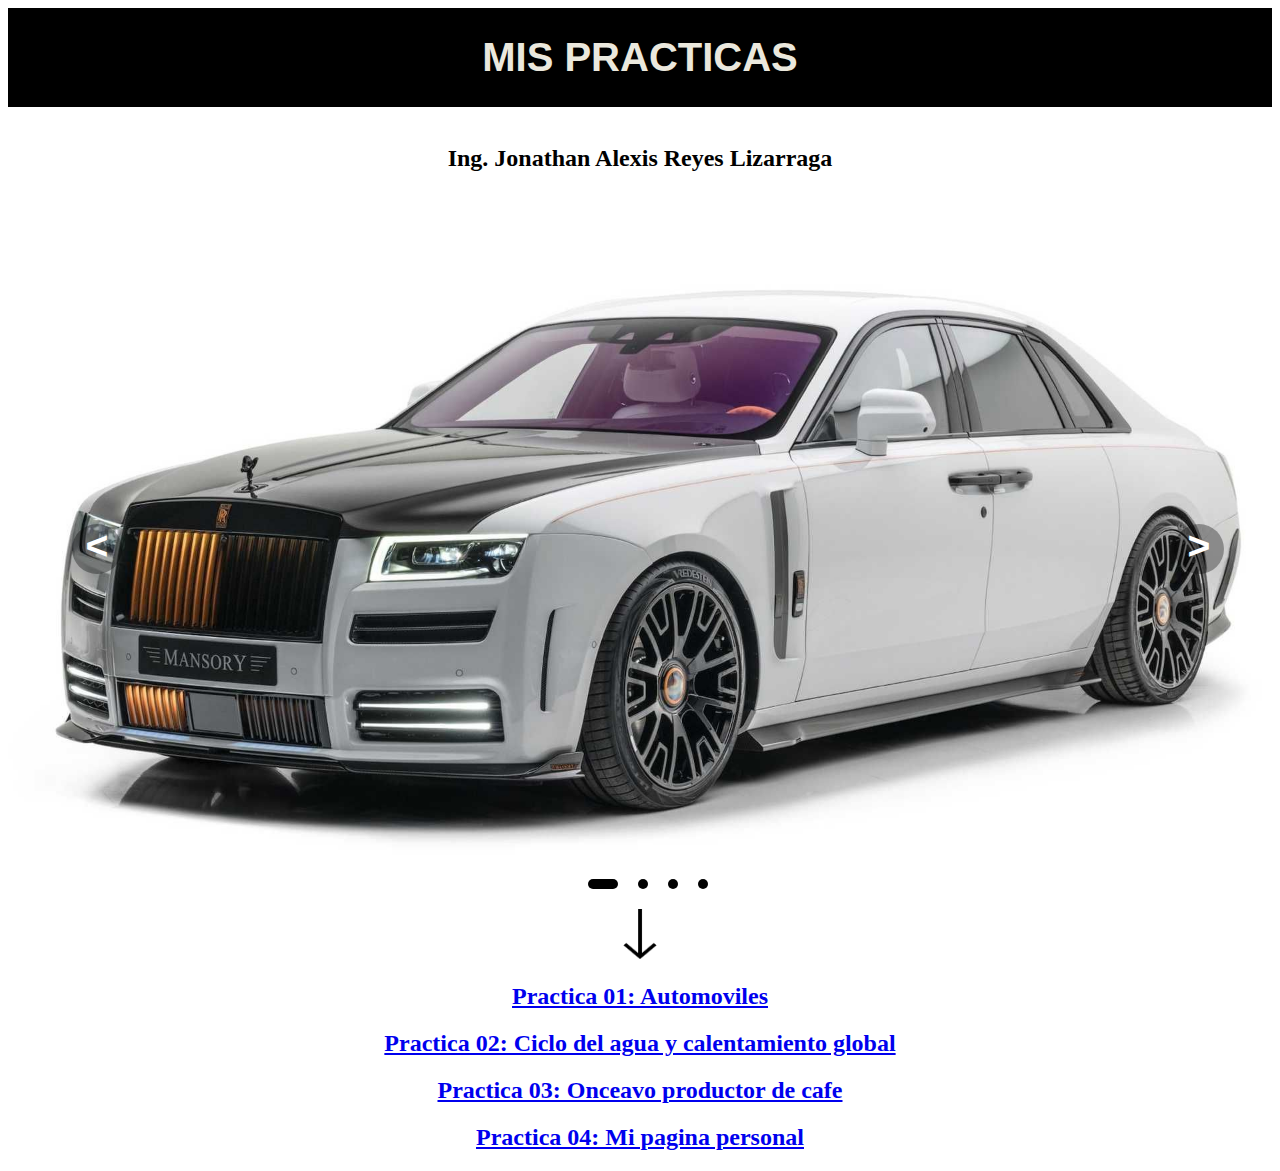
<file: index.html>
<!DOCTYPE html>
<html lang="en">
<head>
    <meta charset="UTF-8">
    <meta name="viewport" content="width=device-width, initial-scale=1.0">
    <link rel="stylesheet" href="/css/index.css">
    <title>Mis</title>
</head>
<body>
    <center>
        <header id="head"><h1>MIS    PRACTICAS</h1></header>
        <br>
        <h2><strong>Ing. Jonathan Alexis Reyes Lizarraga</strong></h2>

        <br>

        <div class="slider">
            <div class="list">
                <div class="item">
                    <a href="/html/prac01.html"><img src="/img/rolls royce.jpg" alt="AUTOS"></a>
                </div>
                <div class="item">
                    <a href="/html/prac02.html"><img src="/img/ciclo11.jpg" alt="CICLO AGUA"></a>
                </div>
                <div class="item">
                    <a href="/html/prac03.html"><img src="/img/coffee33.png" alt="CAFE"></a>
                    
                </div>
                <div class="item">
                    <a href="/html/pagina_personal/mipag_index.html"><img src="/img/octane-removebg-preview.png" alt="paginapersonal"></a>
                </div>
            </div>
            <div class="buttons">
                <button id="prev"><a href=# style="color: white; text-decoration: none;"><font size="10"><</font></a></button>
                <button id="next"><a href=# style="color: white; text-decoration: none;"><font size="10">></font></a></button>
            </div>
            <ul class="dots">
                <li class="active"></li>
                <li></li>
                <li></li>
                <li></li>
            </ul>
        </div>
    
        <script src="/js/index.js"></script>
        <center><img src="/img/flecha.png" width="60" height="50" alt="" srcset=""></center>
        <a href="/html/prac01.html"> <h2>Practica 01: Automoviles</h2></a>
        <a href="/html/prac02.html"> <h2>Practica 02: Ciclo del agua y calentamiento global</h2></a>
        <a href="/html/prac03.html"> <h2>Practica 03: Onceavo productor de cafe</h2></a>
        <a href="/html/pagina_personal/mipag_index.html"> <h2>Practica 04: Mi pagina personal</h2></a>
    </center>
</body>
</html>
</file>
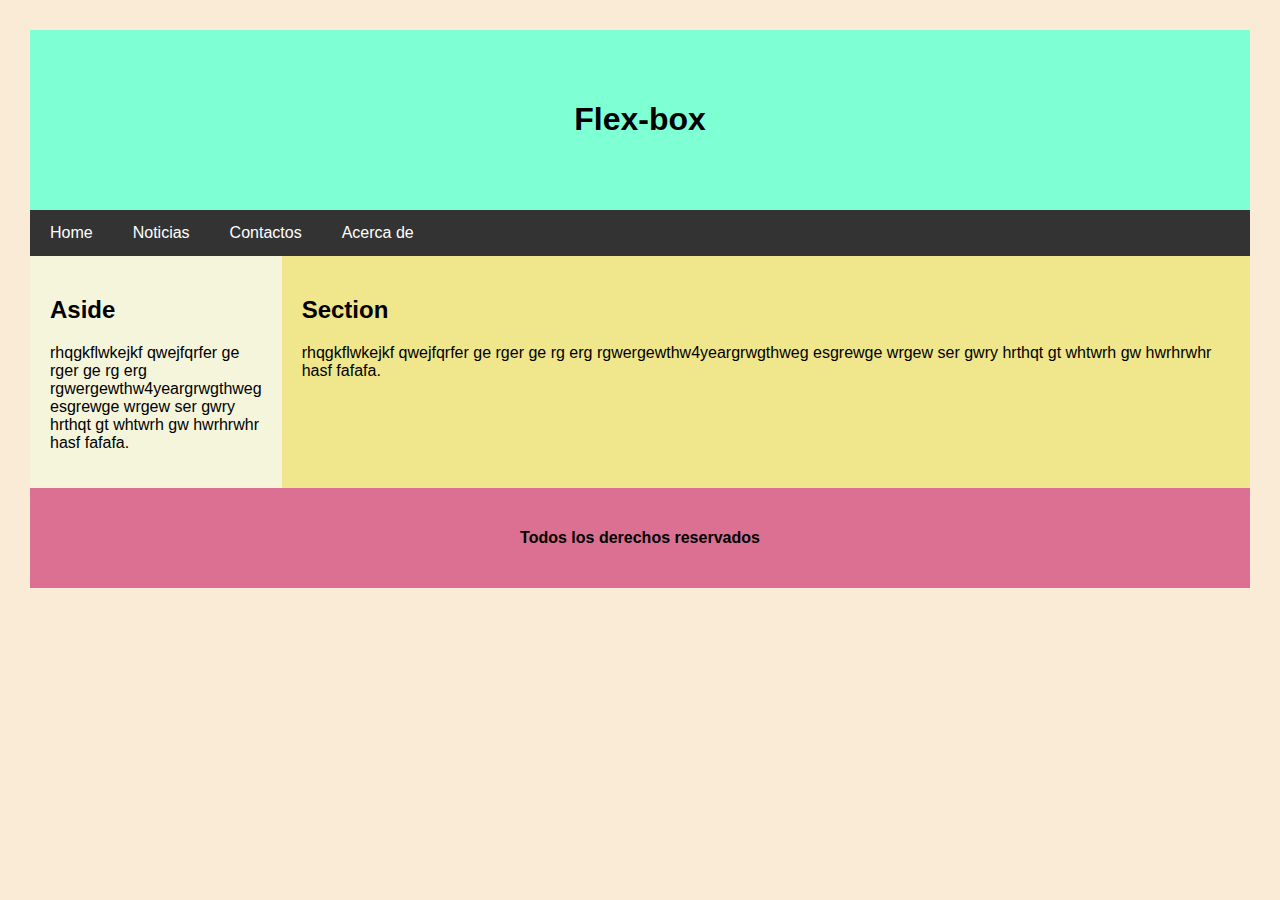
<file: html/flex.html>
<!DOCTYPE html>
<html lang="en">
<head>
    <meta charset="UTF-8">
    <meta name="viewport" content="width=device-width, initial-scale=1.0">
    <title>Flex-box</title>
    <link rel="stylesheet" href="/css/flex.css">
</head>
<body>
    <header>
        <h1>Flex-box</h1>
    </header>
    <nav>
        <a href="#">Home</a>
        <a href="#">Noticias</a>
        <a href="#">Contactos</a>
        <a href="#">Acerca de</a>
    </nav>

    <div class="row">
        <aside>
            <h2>Aside</h2>
            <p>
                rhqgkflwkejkf qwejfqrfer ge rger ge rg erg
                rgwergewthw4yeargrwgthweg esgrewge wrgew
                ser gwry hrthqt gt whtwrh gw hwrhrwhr hasf
                fafafa.
            </p>
        </aside>

        <section>
            <h2>Section</h2>
            <p>
                rhqgkflwkejkf qwejfqrfer ge rger ge rg erg
                rgwergewthw4yeargrwgthweg esgrewge wrgew
                ser gwry hrthqt gt whtwrh gw hwrhrwhr hasf
                fafafa.
            </p>
        </section>
    </div>

    <footer>
        <h4>Todos los derechos reservados</h4>
    </footer>
</body>
</html>
</file>
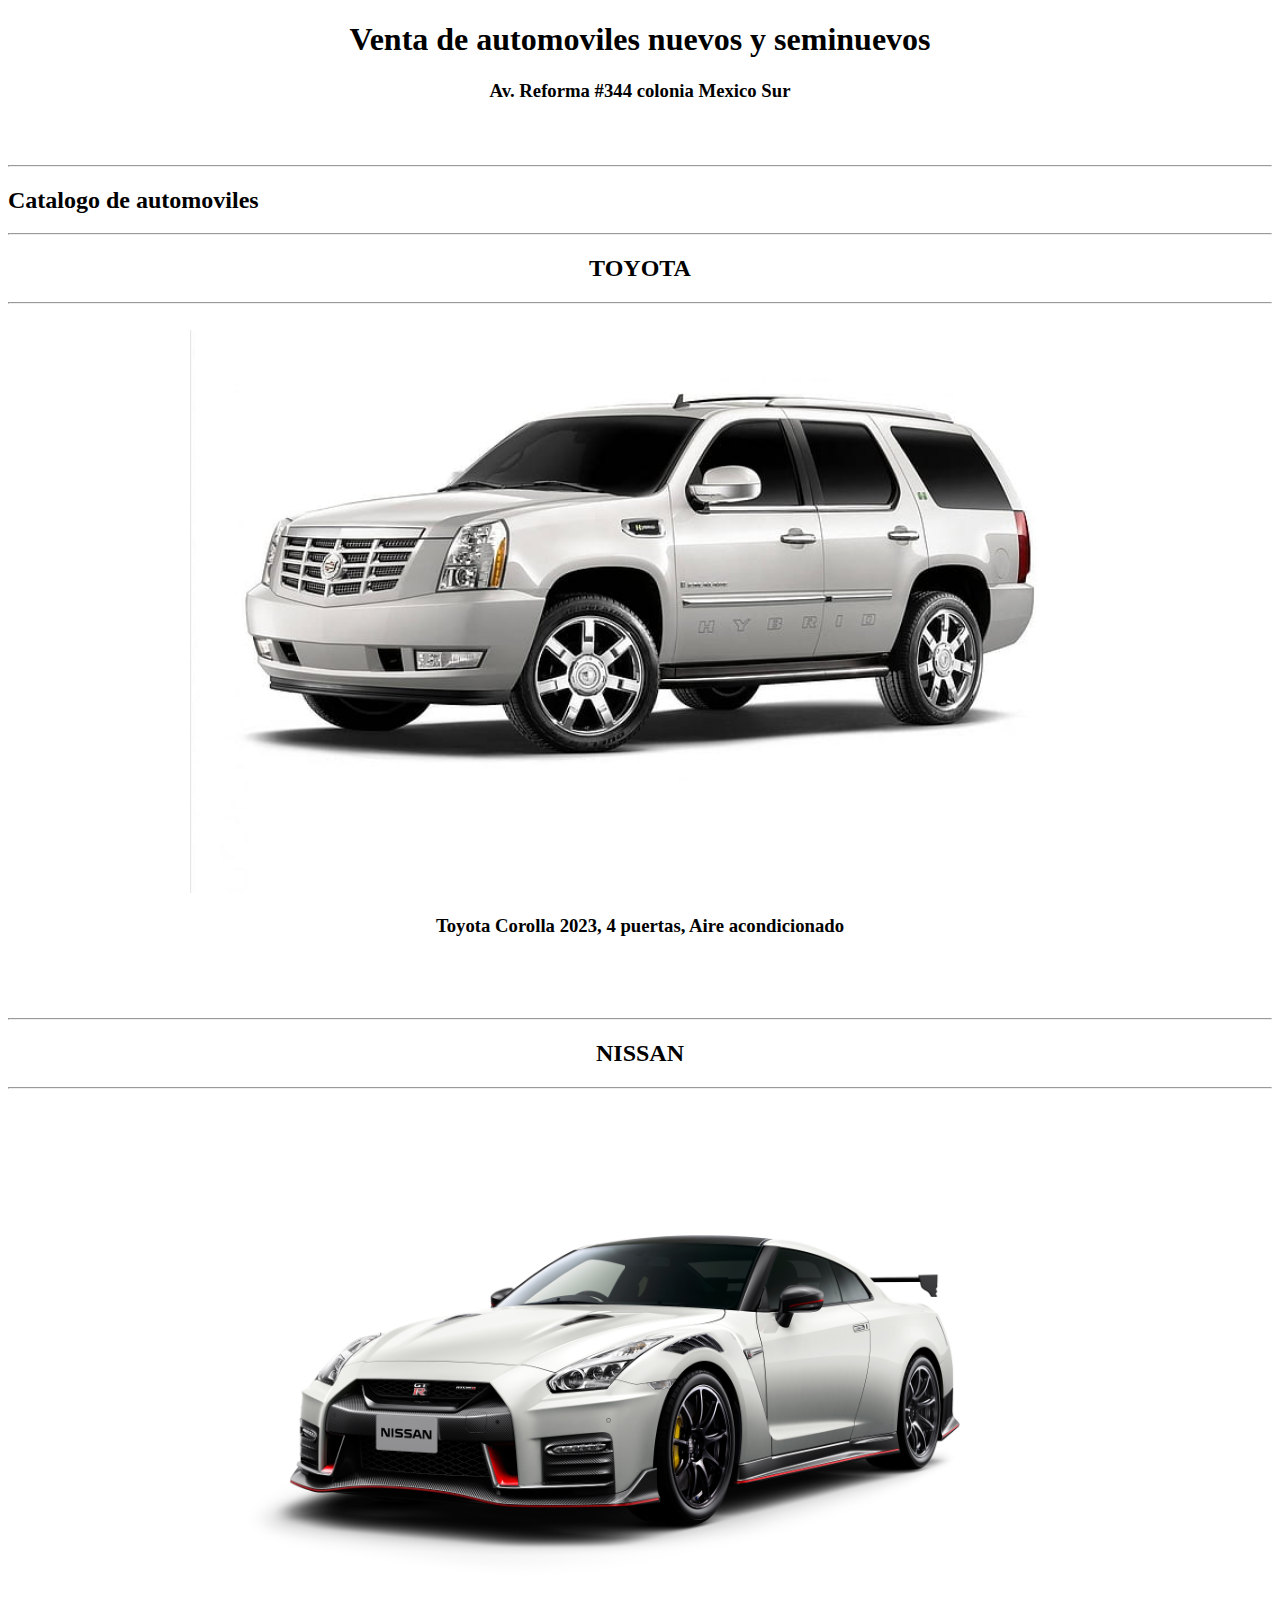
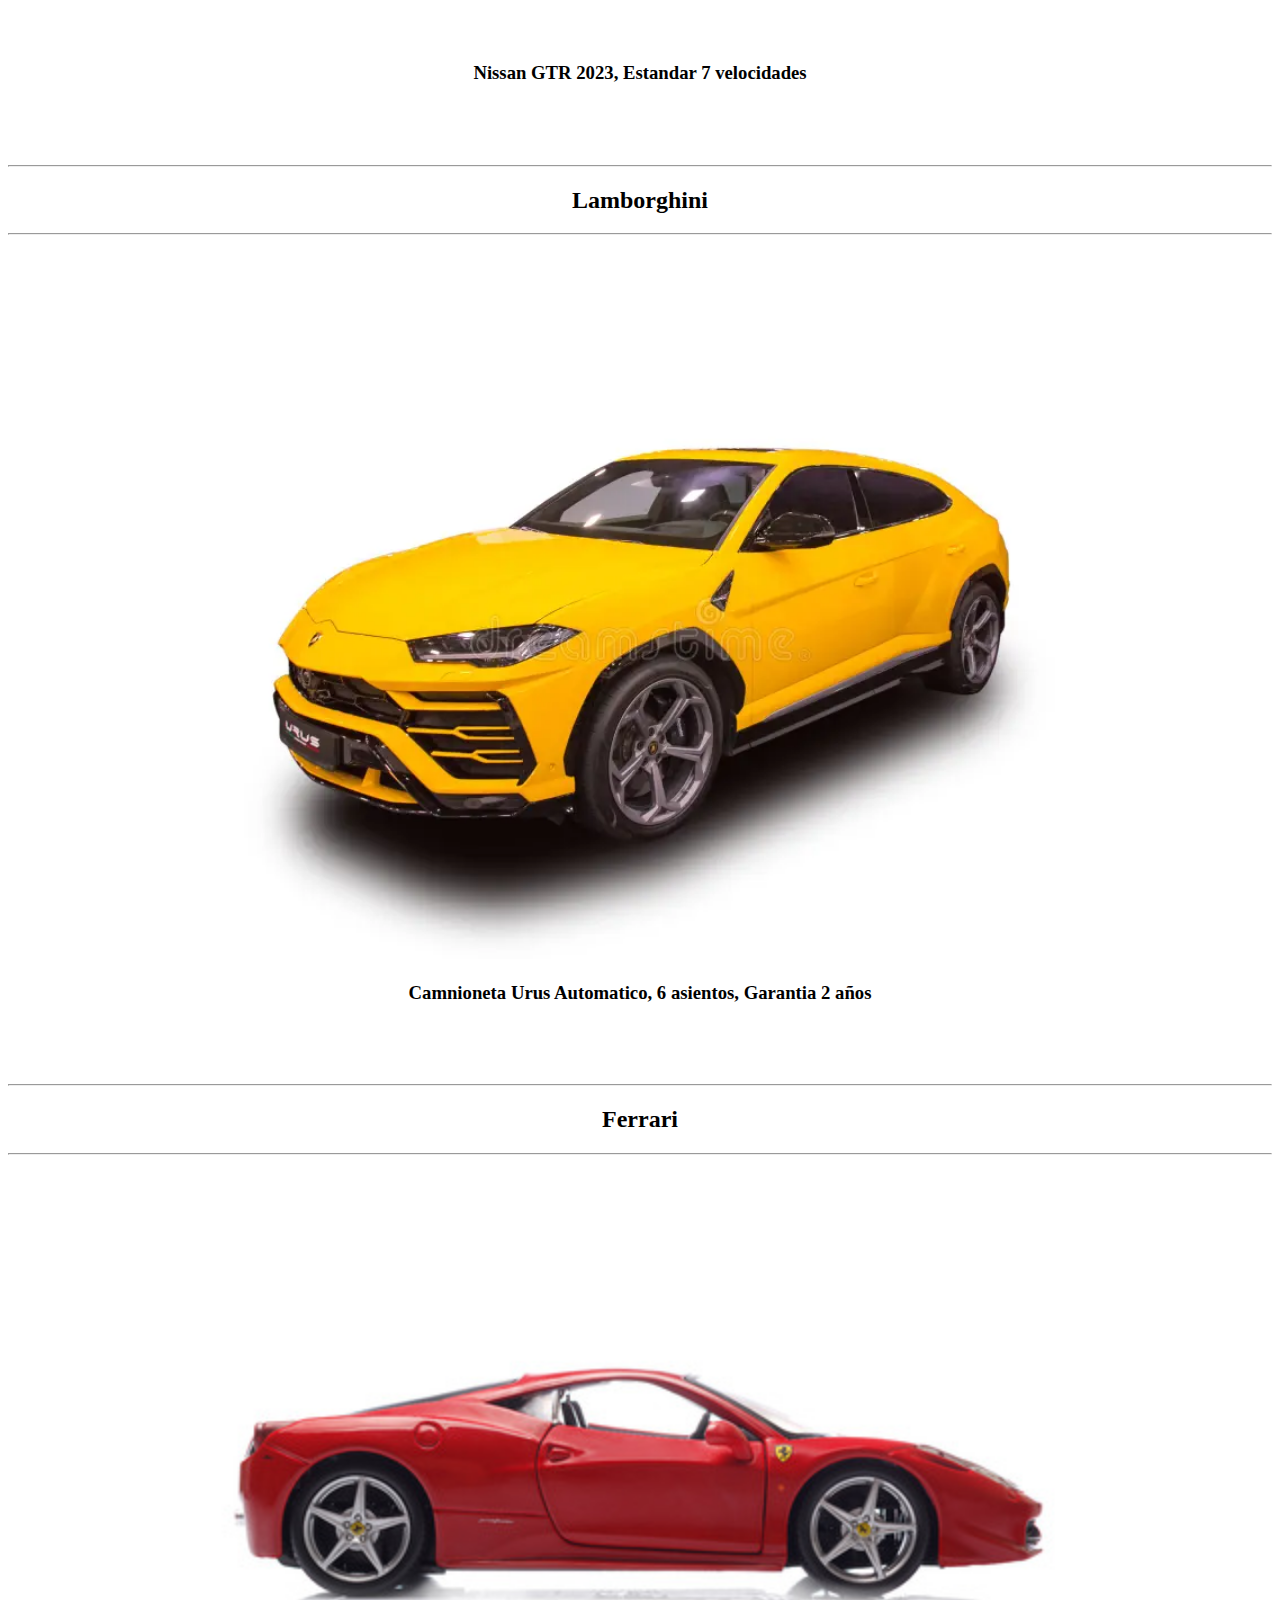
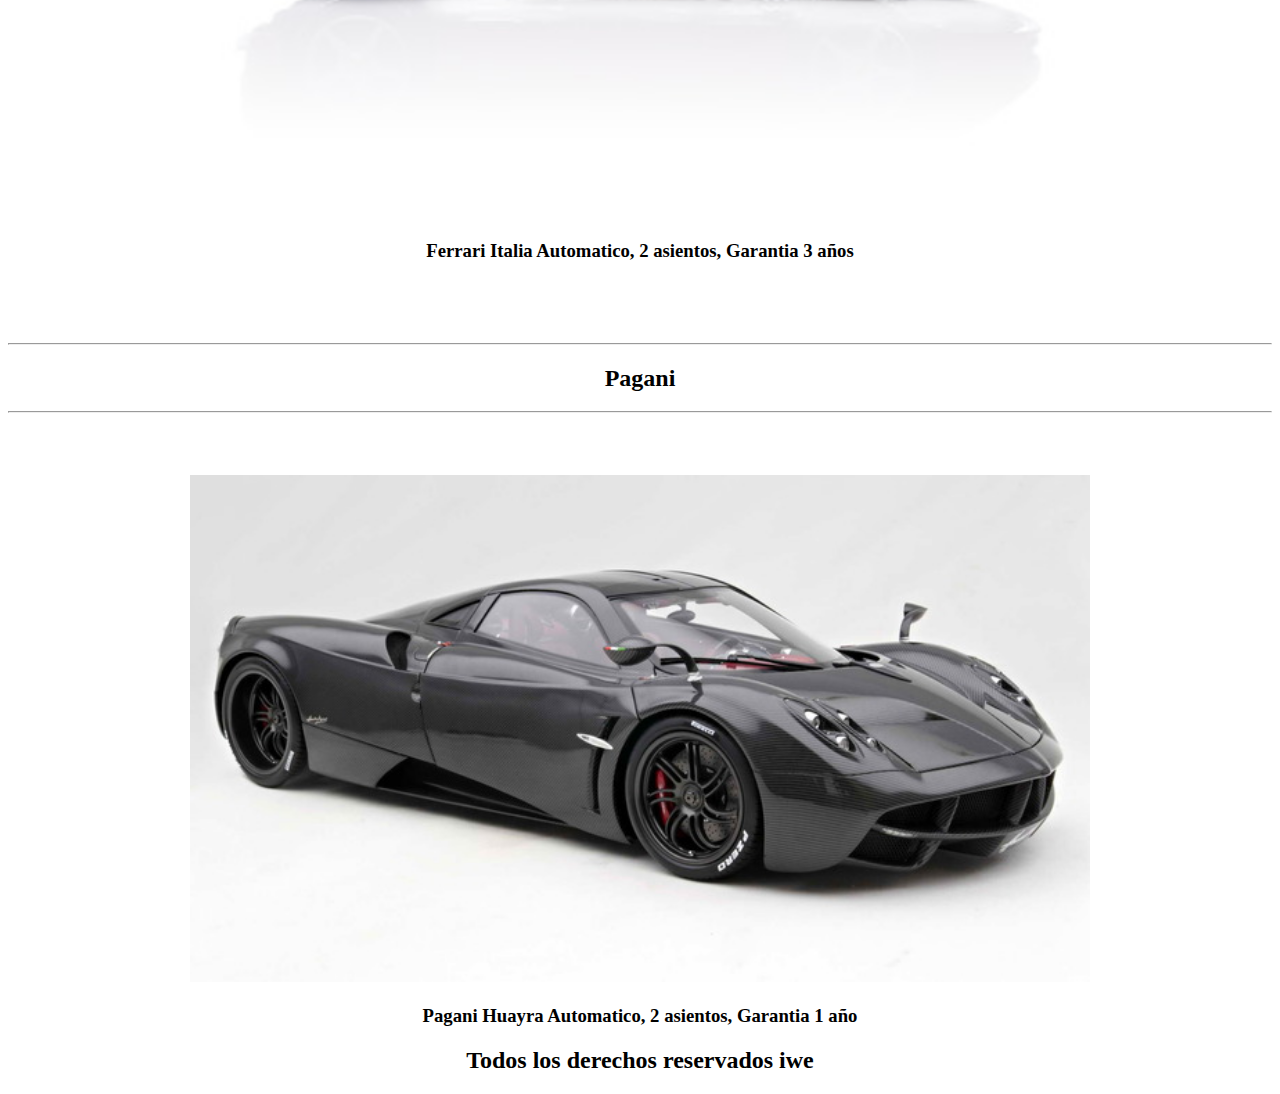
<file: html/prac01.html>
<!DOCTYPE html>
<html lang="en">
<head>
    <meta charset="UTF-8">
    <meta name="viewport" content="width=device-width, initial-scale=1.0">
    <meta name="description" content="Venta de automoviles">
    <meta name="keywords" content="carro, toyota, ford, nissan, automovil">
    <title>Agencia de autos nuevos y seminuevos</title>
    <style>img{width: 100vh};</style>
</head>
<body>
    <center>
        <h1>Venta de automoviles nuevos y seminuevos</h1>
        <h3>Av. Reforma #344 colonia Mexico Sur</h3>
    </center>

        <br>
        <br>

        <hr>
        <h2>Catalogo de automoviles</h2>
    
    <center>
        <hr>
        <h2>TOYOTA</h2>
        <hr>

        <br>
        <img src="/img/cadillac.jpg" srcset="">
        <h3>Toyota Corolla 2023, 4 puertas, Aire acondicionado</h3>

        <br>
        <br>
        <br>

        <hr>
        <h2>NISSAN</h2>
        <hr>
        <br>
        <br>
        <img src="/img/gtr.jpg" srcset="">
        <h3>Nissan GTR 2023, Estandar 7 velocidades</h3>

        <br><br><br>

        <hr>
        <h2>Lamborghini</h2>
        <hr>
        <br><br><br>
        <img src="/img/urus.jpg" srcset="">
        <h3>Camnioneta Urus Automatico, 6 asientos, Garantia 2 años</h3>
        
        <br><br><br>
        <hr>
        <h2>Ferrari</h2>
        <hr>
        <br><br><br>
        <img src="/img/italia.jpg" srcset="">
        <h3> Ferrari Italia Automatico, 2 asientos, Garantia 3 años</h3>

        <br><br><br>
        <hr>
        <h2>Pagani</h2>
        <hr>
        <br><br><br>
        <img src="/img/pagani.jpg" srcset="">
        <h3> Pagani Huayra Automatico, 2 asientos, Garantia 1 año</h3>

        <footer><h2>Todos los derechos reservados iwe</h2></footer>
    </center>
</body>
</html>
</file>
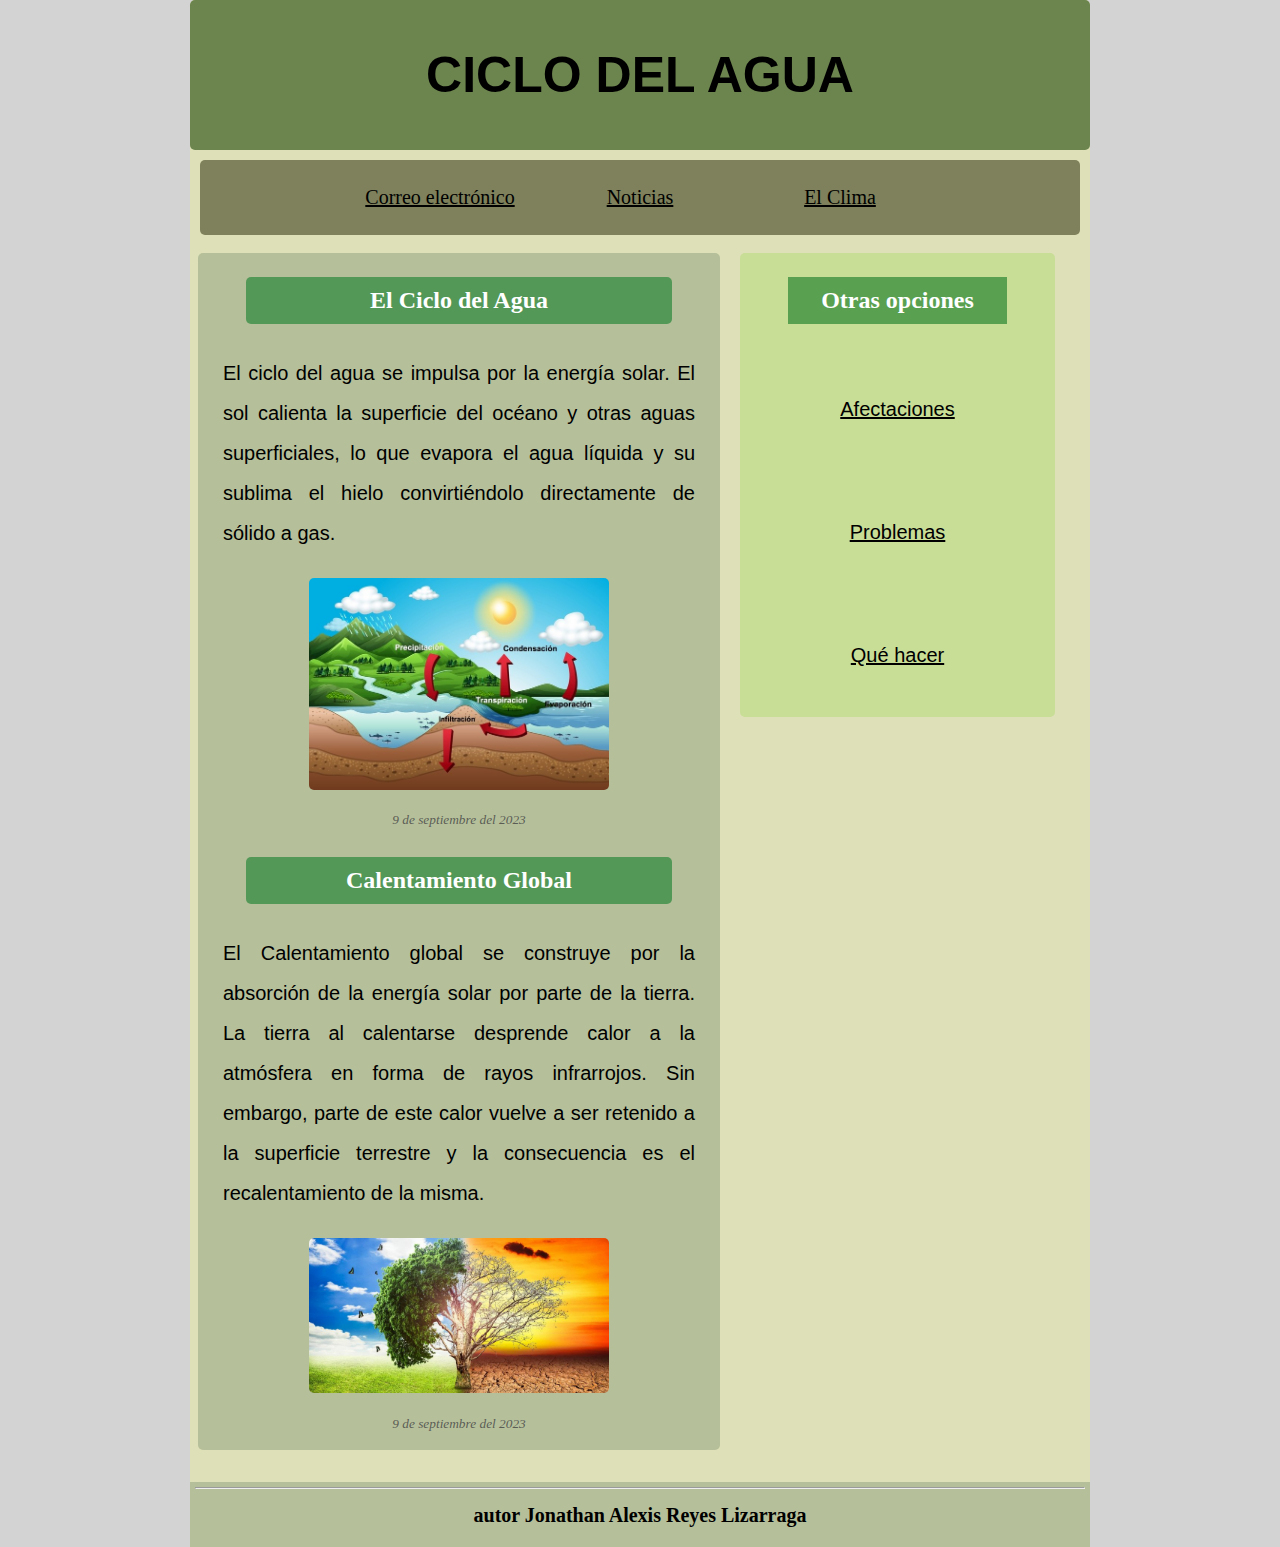
<file: html/prac02.html>
<!DOCTYPE html>
<html lang="en">
<head>
  <meta charset="UTF-8">
  <meta name="viewport" content="width=device-width, initial-scale=1.0">
  <meta name="description" content="Ciclo del agua">
  <meta name="keywords" content="agua,vapor,solido">
  <link rel="stylesheet" href="/css/estilos.css">
  <title>Ciclo del Agua</title>
</head>
<body>
  <div id="contenedor">

    <div id="encabezado">
      <header>
        <h1>CICLO DEL AGUA</h1>
      </header>
    </div>

    <div id="menu">
      <nav>
        <ul>
          <li>
            <a href="gmail.com">Correo electrónico</a>
          </li>
          <li>
            <a href="noticias.com">Noticias</a>
          </li>
          <li>
            <a href="eltiempo.com">El Clima</a>
          </li>
    
        </ul>
      </nav>  
    </div>

    <div id="main">
      <section id="contenido">
        
        <article>
          
          <h2 class="encabezado-articulo">El Ciclo del Agua</h2>
          <p class="texto">
              El ciclo del agua se impulsa por la energía solar.
            El sol calienta la superficie del océano y otras aguas
            superficiales, lo que evapora el agua líquida y su sublima el
            hielo convirtiéndolo directamente de sólido a gas.
          </p>
    
          <picture>
            <img class="img" src="/img/ciclo.jpeg" alt="Ciclo del Agua">
          </picture>
          <time datetime="2023-09-08"></time>
          <small style="display: block; margin: 1em; font-style: italic; color: #424242cb; padding: 5px 25px;">9 de septiembre del 2023</small>
    
        </article>
        <article>
          
          <h2  class="encabezado-articulo">Calentamiento Global</h2>
          <p class="texto">
            El Calentamiento global se construye por la absorción de la energía solar por parte de la tierra. La tierra al
            calentarse desprende calor a la atmósfera en forma de rayos infrarrojos. Sin embargo, parte de este calor vuelve a ser
            retenido a la superficie terrestre y la consecuencia es el recalentamiento de la misma.
          </p>
          <picture>
            <img class="img" src="/img/calentamiento.jpeg" alt="Calentamiento Global">
          </picture>
          <time datetime="2023-09-08"></time>
          <small style="display: block; margin: 1em; font-style: italic; color: #424242cb; padding: 5px 25px;">9 de septiembre del 2023</small>
        
        </article>
      
      </section>
      
      <aside id="fueraSeccion">
        <header>
          <h2 class="encabezado-aside">Otras opciones</h2>
        </header>
        
        <nav>
          <ul class="lista-aside">
            <li>
              <a href="afectaciones.html">Afectaciones</a>
            </li>
            <li>
              <a href="problemas.html">Problemas</a>
            </li>
            <li>
              <a href="quehacer.html">Qué hacer</a>
            </li>
          </ul>
        </nav>
      </aside>
    </div>

  
    <footer id="pie">
      <hr>
      <h4>
        autor Jonathan Alexis Reyes Lizarraga
      </h4>
    </footer>
  </div>
</body>
</html>
</file>
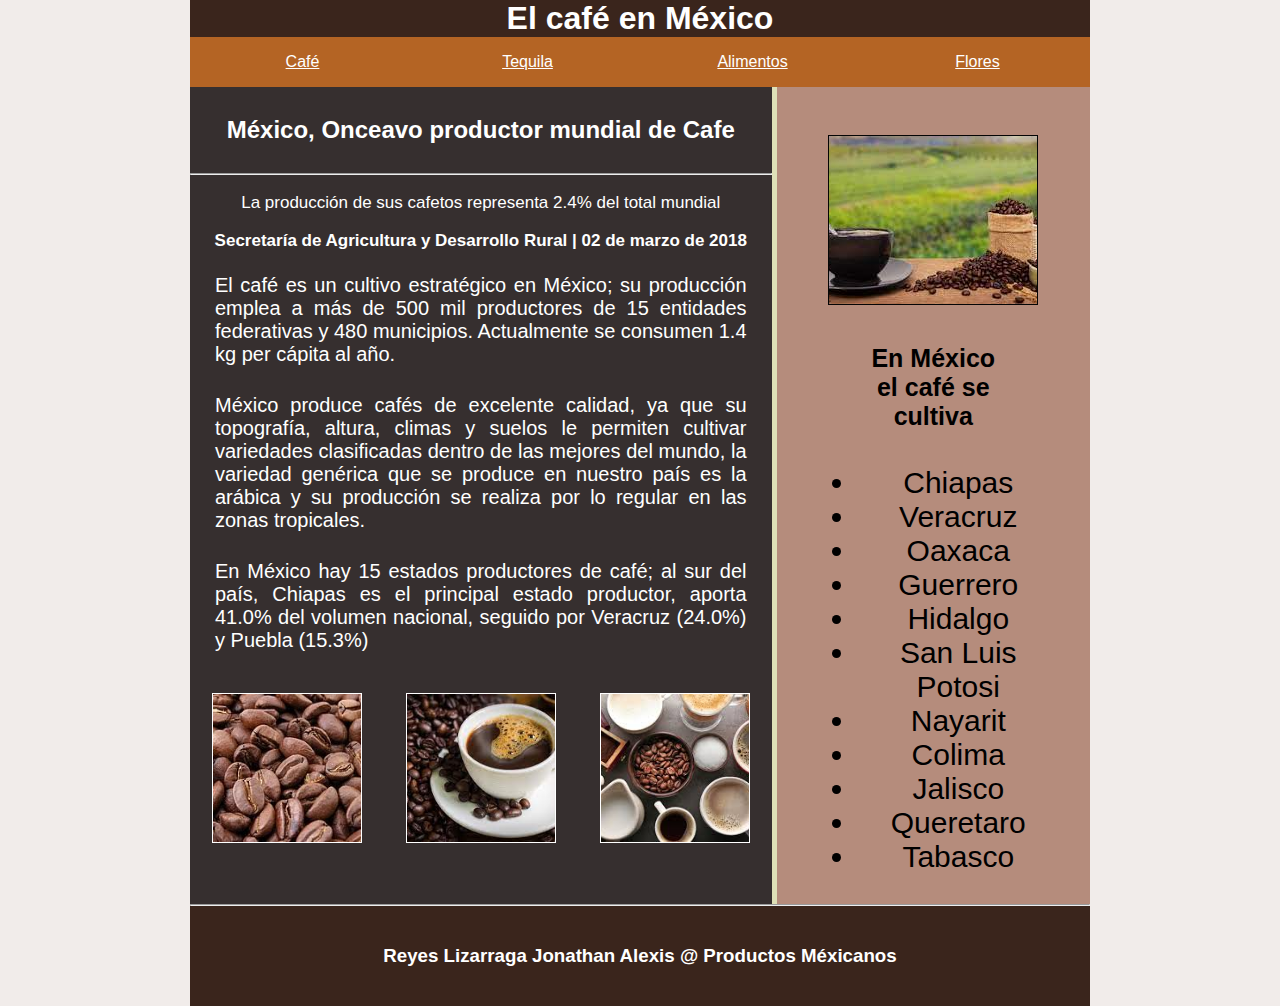
<file: html/prac03.html>
<!DOCTYPE html>
<html lang="en">
<head>
    <meta charset="UTF-8">
    <meta name="viewport" content="width=device-width, initial-scale=1.0">
    <meta name="keywords" content="cafe, produccion, lugares">
    <meta name="description" content="Produccion del Cafe en Mexico">
    <link rel="stylesheet" href="/css/prac03.css">
    <title>Produccion del café en México</title>
</head>

<body>
    <div id="Dimension">
        <header>
            <div id="encabezado">
                <center><h1>El café en México</h1></center>
            </div>
        </header>
        <nav id="menu">
            <ul class="menu__ul">
                <li><a href="http://">Café</a></li>
                <li><a href="http://">Tequila</a></li>
                <li><a href="http://">Alimentos</a></li>
                <li><a href="http://">Flores</a></li>
            </ul>
        </nav>
        <div id="main-flex">
            <section id="Seccion">
                <article>
                    <h2 class="encabezado-articulo">México, Onceavo productor mundial de Cafe</h2>
                    <hr>
                    <br>
                    <p><font style="font-size: 17px; color: white;">
                        La producción de sus cafetos representa 2.4% del total mundial
                    </font>
                    </p>
                    <br>
                    <p>
                        <font style="font-size: 17px; color: white;">
                        <b>Secretaría de Agricultura y Desarrollo Rural | 02 de marzo de 2018 </b>
                        </font>
                    </p>
                    <br>
                    <p class="texto">
                        El café es un cultivo estratégico en México; su producción emplea 
                        a más de 500 mil productores de 15 entidades federativas y 480 
                        municipios. Actualmente se consumen 1.4 kg per cápita al año. 
                    </p>
                    
                    <br>
                    <p class="texto">
                        México produce cafés de excelente calidad, ya que su topografía, 
                        altura, climas y suelos le permiten cultivar variedades clasificadas 
                        dentro de las mejores del mundo, la variedad genérica que se 
                        produce en nuestro país es la arábica y su producción se realiza 
                        por lo regular en las zonas tropicales.
                    </p>
                    <br>
                    <p class="texto">
                        En México hay 15 estados productores de café; al sur del país, 
                        Chiapas es el principal estado productor, aporta 41.0% del 
                        volumen nacional, seguido por Veracruz (24.0%) y Puebla (15.3%)
                    </p>
                    <br>
                    <br>

                    <div class="img-container">
                        <picture class="img"><img src="/img/cafe2.jpeg" alt="Imagen 2"></picture>
                        <picture class="img"><img src="/img/cafe3.jpeg" alt="Imagen 3"></picture>
                        <picture class="img"><img src="/img/cafe1.jpeg" alt="Imagen 1"></picture>
                    </div>
                </article>
            </section>

            <aside id="fueraSeccion">
                <br>
                <center><img class="img1" src="/img/cultivoCafe.jpeg" alt="cafe"></center>

                <header>
                    <h2 class="encabezado-aside">En México el café se cultiva</h2>
                </header>
                <ul class="aside-list">
                    <li>Chiapas</li>
                    <li>Veracruz</li>
                    <li>Oaxaca</li>
                    <li>Guerrero</li>
                    <li>Hidalgo</li>
                    <li>San Luis Potosi</li>
                    <li>Nayarit</li>
                    <li>Colima</li>
                    <li>Jalisco</li>
                    <li>Queretaro</li>
                    <li>Tabasco</li>
                </ul>

            </aside>
        </div>

        <hr>
        <footer id="pie">
            <br>
            <br>
            <h3><font style="color: white;">
                Reyes Lizarraga Jonathan Alexis @ Productos Méxicanos
            </font>
            </h3>
        </footer>
    </div>
</body>

</html>
</file>
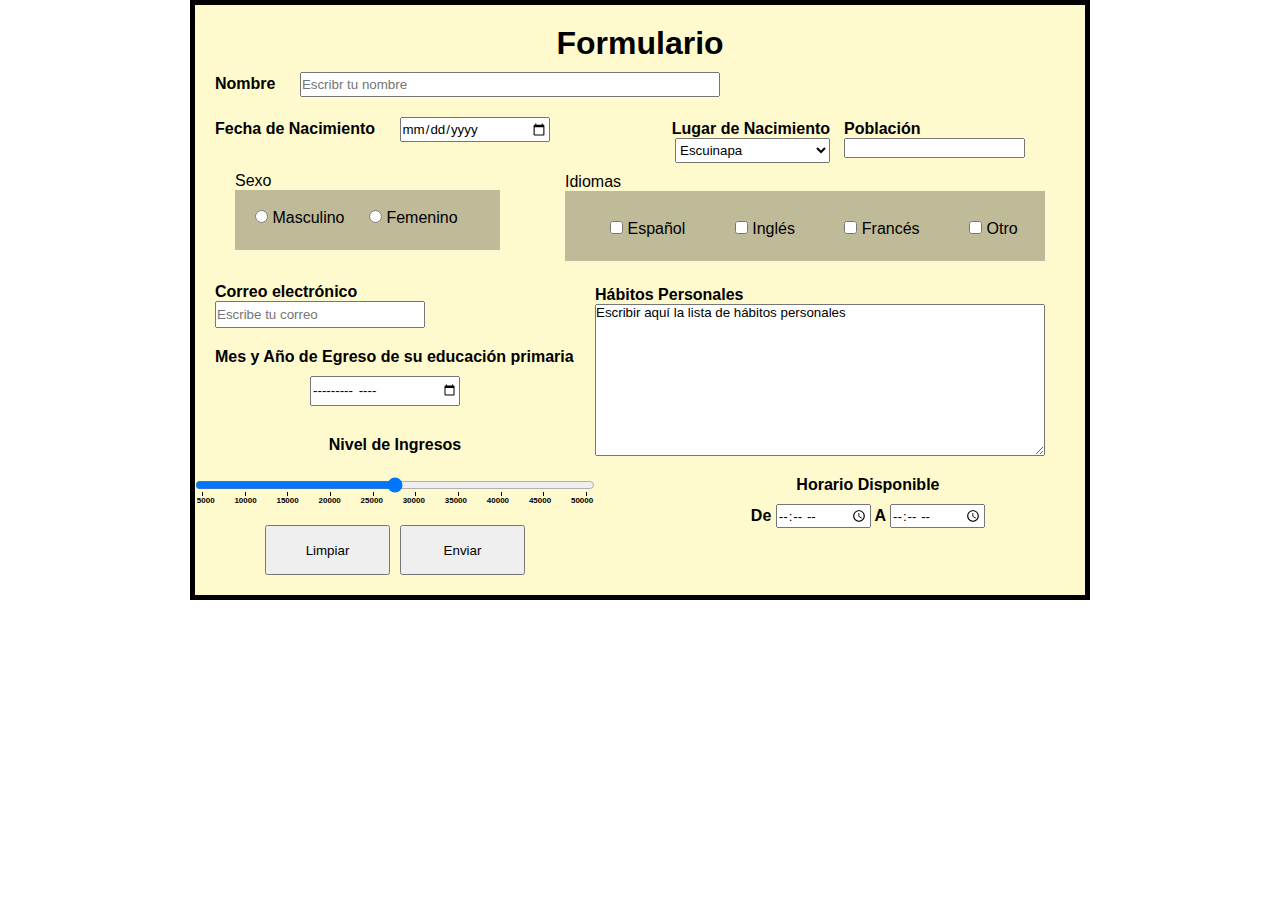
<file: html/prac05.html>
<!DOCTYPE html>
<html lang="en">
<head>
  <meta charset="UTF-8">
  <meta name="viewport" content="width=device-width, initial-scale=1.0">
  <link rel="stylesheet" href="../css/prac05.css">
  <title>Formulario de Datos</title>
</head>
<body>
  <div class="contenedor">
    <form action="https://formsubmit.co/angelquimorita@gmail.com" method="post">
  
      <header>
        <h1>Formulario</h1>
      </header>
  
      <div class="nombre">
        <label for="nombre">Nombre</label>
        <input type="text" nombre="nombre" id="nombre" placeholder="Escribr tu nombre" required>
      </div>
  
      <div class="fechaNacimiento">
        <label for="fechaNacimiento">Fecha de Nacimiento</label>
        <input type="date" name="fechaNacimiento" id="fechaNacimiento" required>
      </div>
  
      <div class="sexo">
        <label for="sexo">Sexo</label>
        <li>
          <input type="radio" name="sexo" id="sexo" value="masculino">
          <label for="Masculino">Masculino</label>
          <input type="radio" name="sexo" id="sexo" value="femenino">
          <label for="Femenino">Femenino</label>
        </li>
      </div>
  
      <div class="lugarNacimiento">
        <label for="lugarNacimiento">Lugar de Nacimiento</label> <br>
        <select name="lugarNacimiento" id="lugarNacimiento">
          <option value="escuinapa">Escuinapa</option>
          <option value="rosario">Rosario</option>
          <option value="mazatlan">Mazatlán</option>
          <option value="laCruz">La Cruz de Elota</option>
          <option value="culiacan">Culiacán</option>
          <option value="guamuchil">Guamuchil</option>
          <option value="guasave">Guasave</option>
          <option value="losMochis">Los Mochis</option>
        </select>
      </div>
      
      <div class="poblacion">
        <label for="poblacion">Población</label> <br>
        <input type="text" name="poblacion" id="poblacion" required> 
      </div>
  
      <div class="idiomas">
        <label for="idiomas">Idiomas</label>
        <li>
          <input type="checkbox" name="español" id="español"> 
          <label for="español">Español</label>
      
          <input type="checkbox" name="ingles" id="ingles"> 
          <label for="ingles">Inglés</label>
      
          <input type="checkbox" name="Frances" id="frances"> 
          <label for="frances">Francés</label>
      
          <input type="checkbox" name="Otro" id="otro"> 
          <label for="otro">Otro</label>
        </li>
      </div>

      
      <div class="correo">
        <label for="email">Correo electrónico</label>
        <input type="email" name="correo" id="correo" placeholder="Escribe tu correo" required> 
      </div>
      
      <div class="egresoPrimaria">
        <label for="mesAñoEgreso">Mes y Año de Egreso de su educación primaria</label>
        <input type="month" name="mesAñoEgreso" id="mesAñoEgreso">  
      </div>
  
      <div class="habitos">
        <label for="habitos">Hábitos Personales</label>
        <textarea name="habitos" id="habitos" cols="30" rows="10" required>Escribir aquí la lista de hábitos personales</textarea>
      </div>
  
      <div class="ingresos">
        <label for="ingresos">Nivel de Ingresos</label>
        <input type="range" name="ingresos" id="ingresos" 
              list="listaIngresos" min="5000" max="50000">
        
        <datalist id="listaIngresos">
          <option value="5000">5000</option>
          <option value="10000">10000</option>
          <option value="15000">15000</option>
          <option value="20000">20000</option>
          <option value="25000">25000</option>
          <option value="30000">30000</option>
          <option value="35000">35000</option>
          <option value="40000">40000</option>
          <option value="45000">45000</option>
          <option value="50000">50000</option>
        </datalist>
        <label id="listaIngresos__label" for="datosLista">5000    10000   15000   20000   25000   30000   35000   40000   45000   50000</label> 
      </div>
      
      <div class="horario">
        <label for="horario">Horario Disponible</label> <br>
        De <input type="time" name="inicio" id="inicio">
        A <input type="time" name="fin" id="fin">
      </div>

      <div id="botones">
        <div>
          <input type="submit" id="botones" value="Enviar">
          <input type="reset" id="botones" value="Limpiar">
        </div>
      </div>
      <script src="/js/prac05.js"></script>
    </form>
  </div>

</body>
</html>
</file>
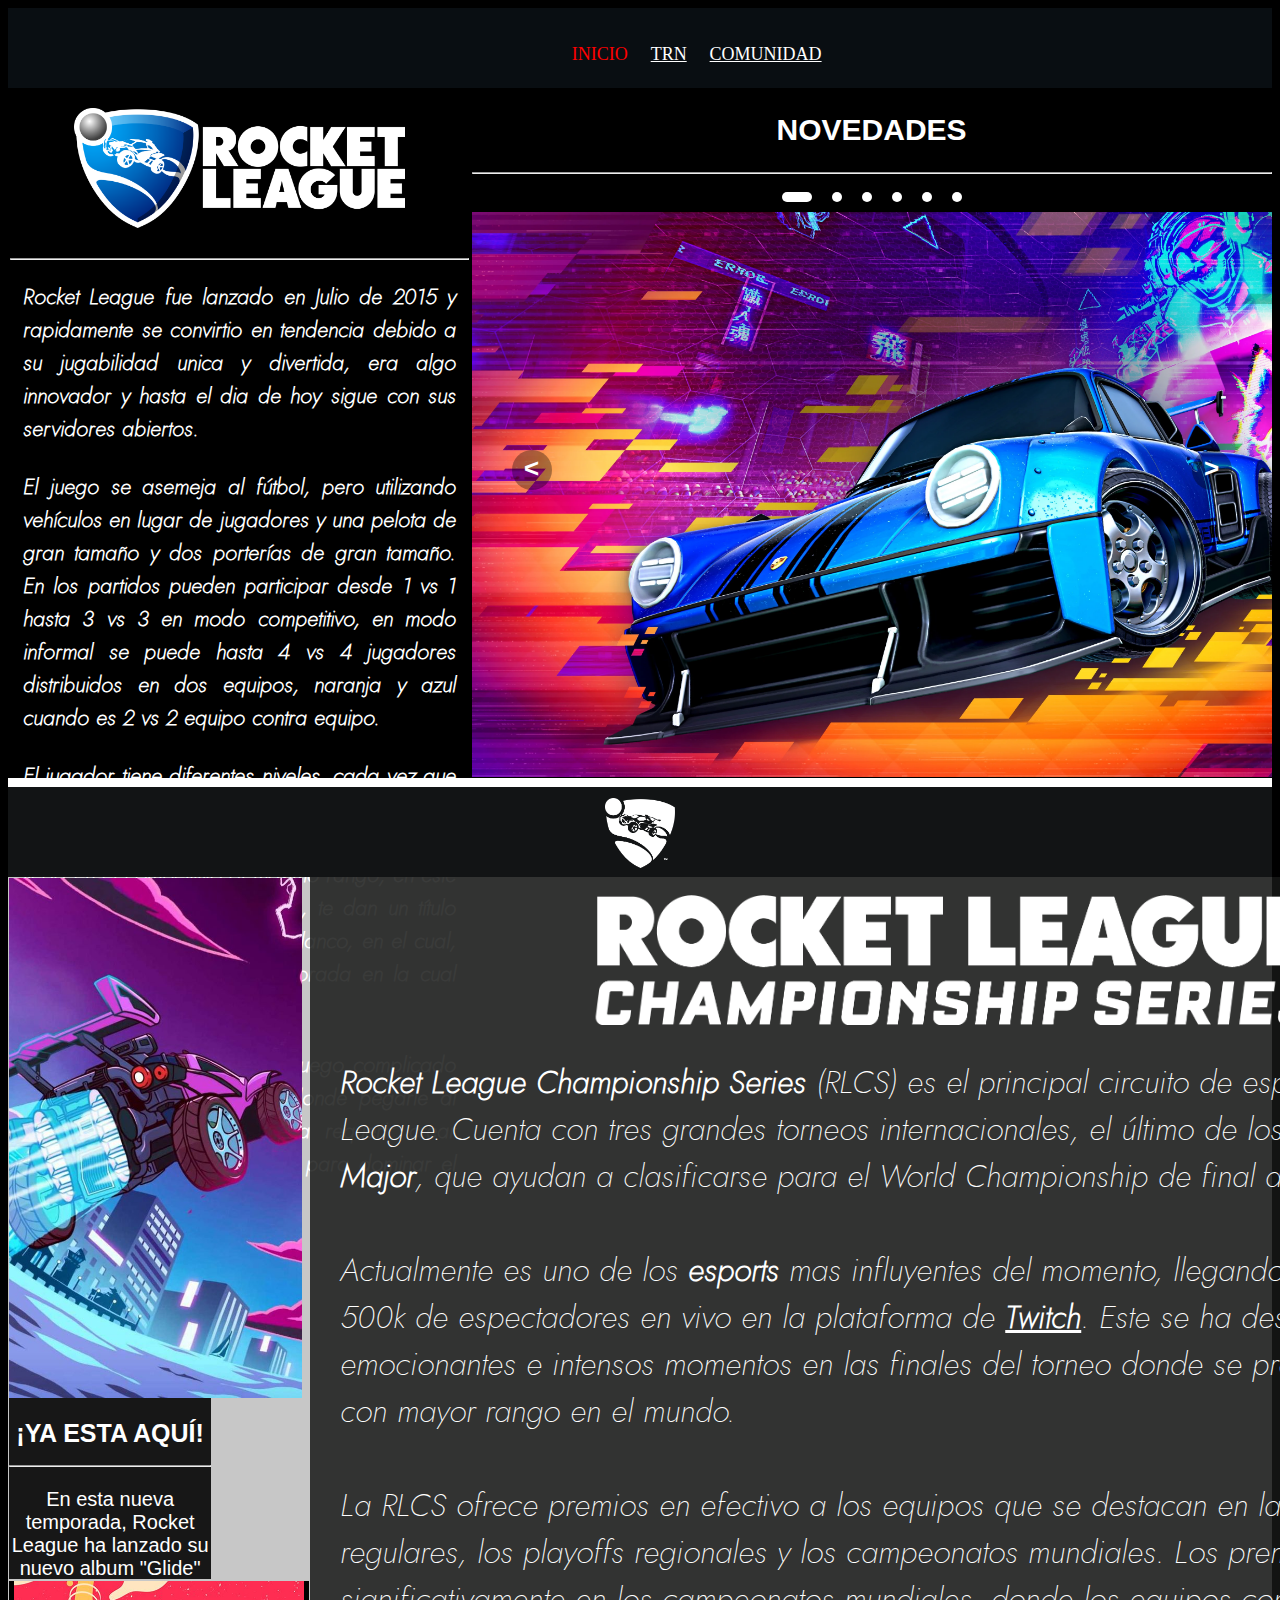
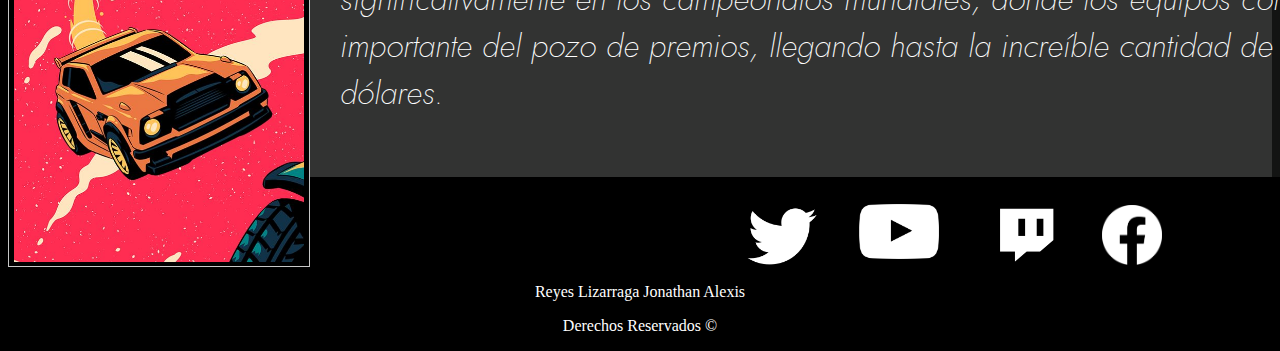
<file: html/pagina_personal/mipag_index.html>
<!DOCTYPE html>
<html lang="en">
<head>
    <meta charset="UTF-8">
    <meta name="viewport" content="width=device-width, initial-scale=1.0">
    <title>Rocket League, Consejos y Mecanicas</title>
    <link rel="stylesheet" type="text/css" href="/css/mipagina.css">
</head>
<body bgcolor="blue">

<div class="FlexContainer">

	<header class="header">
        <br><br>
		<font FACE="Bahnschrift SemiBold">
		<nav>
			<center>
            <font size="4" color="red">INICIO</font>
			<a href="https://rocketleague.tracker.network/" style="color: white;" target="_blank"><font size="4" color="white">TRN</font></a>
			<a href="https://www.twitch.tv/mistahnathan99" style="color: white;" target="_blank"><font size="4" color="white">COMUNIDAD</font></a>
            </center>
        </nav>
        </font>
	</header>

	<section class="section">

		<div class="Section_anidada">
			<div article class="articulos" align="justify"><center>
                <br>
                <img src="/img/rokelogo3.png" height="120"></center>
                <br>
                <hr>
				<p class="texto">Rocket League fue lanzado en Julio de 2015 y 
                    rapidamente se convirtio en tendencia debido a su jugabilidad unica y divertida,
                     era algo innovador y hasta el dia de hoy sigue con sus servidores abiertos.
                </p>

                <p class="texto">
                    El juego se asemeja al fútbol, pero utilizando vehículos en lugar de jugadores 
                     y una pelota de gran tamaño y dos porterías de gran tamaño. 
                     En los partidos pueden participar desde 1 vs 1 hasta 3 vs 3 en modo competitivo,
                     en modo informal se puede hasta 4 vs 4 jugadores distribuidos en dos equipos,
                     naranja y azul cuando es 2 vs 2 equipo contra equipo. 
                </p>
				
                <p class="texto">
                    El jugador tiene diferentes niveles, cada vez que vaya sumando puntos 
                    (independientemente de si gana o pierde).

                    Además de todo esto, si se llega en el competitivo al máximo rango; 
                    en este caso Supersonic Legend (SSL), te dan un título de un color 
                    característico, el blanco, en el cual, incluye el número de la temporada 
                    en la cual has llegado al rango máximo.
                </p>

				<p class="texto">Aun asi Rocket League es un juego complicado mecanicamente al principio, 
                    donde pegarle al balon no lo es todo, vas a requerir crear estrategias y 
                    mayor habilidad para dominar el competitivo.
                </p>

			</div>

			<aside class="aside">
                <h2 class="head_aside">NOVEDADES</h2>
                <hr>
                <div class="slider">
                    <div class="list">
                        <div class="item">
                            <a href="/html/prac01.html"><img src="/img/seasonrl.jpg" alt="PORSCHE"></a>
                        </div>

                        <div class="item">
                            <a href="/html/prac02.html"><img src="/img/nascar2.jpg" alt="Nascar"></a>
                        </div>

                        <div class="item">
                            <a href="/html/prac03.html"><img src="/img/s123.webp" alt="PASS"></a>
                        </div>

                        <div class="item">
                            <a href="/html/prac03.html"><img src="/img/rewards.webp" width="800" alt="REWARDS"></a>
                        </div>

                        <div class="item">
                            <a href="/html/prac03.html"><img src="/img/neotokyo.jpg" alt="CAFE"></a>
                        </div>

                        <div class="item">
                            <a href="/html/prac03.html"><img src="/img/e3.webp" alt="CAFE"></a>
                        </div>

                    </div>
                    <div class="buttons">
                        <button id="prev"><a href=# style="color: white; text-decoration: none;"><font size="6"><</font></a></button>
                        <button id="next"><a href=# style="color: white; text-decoration: none;"><font size="6">></font></a></button>
                    </div>
                    <ul class="dots">
                        <li class="active"></li>
                        <li></li>
                        <li></li>
                        <li></li>
                        <li></li>
                        <li></li>
                    </ul>
                </div>
            
                <script src="/js/mipagina.js"></script>
			</aside>
			
		</div>
		
	</section>
    <div class="foInicio">

    </div>

    <div class="Container_comp">
        <header class="head_comp">
            <center>
                <img class="himg" src="/img/logocomp.webp" alt="logocomp" srcset="">
            </center>
        </header>

        <aside class="news">
            <center><img src="/img/album.jpg" height="520" alt=""></center>
            <h1 class="nText">¡YA ESTA AQUÍ!</h1>
            <hr>
            <p class="nDesc">
                En esta nueva temporada, Rocket League ha lanzado
                su nuevo album "Glide"
            </p>
        </aside>
        
        <section class="section_comp">
            <br>
            <center><img src="/img/rlcs.webp" width="750px" height="130px" alt="RLCS"></center>
            <p class="textComp">
                <b>Rocket League Championship Series</b> (RLCS) es el principal 
                circuito de esports de Rocket League. Cuenta con tres 
                grandes torneos internacionales, el último de los cuales 
                es el <b>Spring Major</b>, que ayudan a clasificarse para el 
                World Championship de final de temporada.

                <br>
                <br>
                Actualmente es uno de los <b>esports</b> mas influyentes del
                momento, llegando a alcanzar hasta 500k de espectadores en
                vivo en la plataforma de <a href="https://www.twitch.tv/" style="color: white;" target="_blank"><b>Twitch</b></a>. Este se ha destacado por sus
                emocionantes e intensos momentos en las finales del torneo
                donde se presentan los equipos con mayor rango en el mundo.
                <br><br>
                La RLCS ofrece premios en efectivo a los equipos que se 
                destacan en las temporadas regulares, los playoffs 
                regionales y los campeonatos mundiales. Los premios 
                aumentan significativamente en los campeonatos 
                mundiales, donde los equipos compiten por una parte 
                importante del pozo de premios, llegando hasta la increíble
                cantidad de $500k--$1M de dólares.
            </p>
        </section>

        <aside class="aside-foot">
            <center><img class="img-aside" src="/img/fennec.jpg" alt="poster"></center>
        </aside>

        <aside class="aside_comp">
            <p class="textComp-aside">
                ¿Sabías que?
                <hr>
            </p>    

            <p class="txtaside">
                <b><font style="color: yellow;">Team Vitality</font> cuenta con el jugador más joven actualmente
                    y junto con él se proclamó con el título de Campeón del mundo.</b>
            </p>
                
            <br>
            <center><img src="/img/vitlity.png" width="150" height="170" alt="vitality"></center>
            <br>
            <hr color="yellow">

            <h2 class="titleaside">ZEN</h2>
            <center><a href="https://esports.as.com/rocket-league/nino-cambiado-historia-Rocket-League_0_1714028591.html#:~:text=En%20los%20mundiales%2C%20Zen%20jug%C3%B3,s%C3%AD%20leyenda%20de%20Rocket%20League." target="_blank">
                <img class="img-aside2" src="/img/zenrl.jpg" alt="zen"></center>
            </a>
            <p class="txtbottom_aside">
                Alexis "Zen" Bernier
            </p>

            <p class="txtbottom_aside2">
                Ganó su primer campeonato mundial a la edad de
                15 años.
            </p>
        </aside>
        
        <div class="section-foot">
            <center><table>
                <tr>
                    <td><a href="https://twitter.com/i/flow/login?redirect_after_login=%2Frocketleague%2F" target="_blank"><img class="secfoot-img" src="/img/twitter.png" alt="twitter"></a></td>
                    <td><a href="https://www.youtube.com/user/RocketLeagueGame" target="_blank"><img  src="/img/yt.png" width="80" height="55" alt="youtube"></a></td>
                    <td><a href="https://www.twitch.tv/RocketLeague" target="_blank"><img class="secfoot-img2" src="/img/twicth2.png" alt="twitch"></a></td>
                    <td><a href="https://www.facebook.com/RocketLeague/" target="_blank"><img class="secfoot-img3" src="/img/facebook.png" alt="facebook"></a></td>
                </tr>
            </table></center>
        </div>
    </div>
</div>

<footer class="footer">
    <font FACE="Calibri Light" color="white">
    <center><p>Reyes Lizarraga Jonathan Alexis</p>
            <p>Derechos Reservados ©</p>
    </center>
    </font>
</footer>

</body>
</html>
</file>
<file: css/index.css>
.slider{
    width: 1300px;
    max-width: 100vw;
    height: 700px;
    margin: auto;
    position: relative;
    overflow: hidden;
}
.slider .list{
    position: absolute;
    width: max-content;
    height: 100%;
    left: 0;
    top: 0;
    display: flex;
    transition: 1s;
}
.slider .list img{
    width: 1300px;
    max-width: 100vw;
    height: 100%;
    object-fit: cover;
}
.slider .buttons{
    position: absolute;
    top: 45%;
    left: 5%;
    width: 90%;
    display: flex;
    justify-content: space-between;
     
}
.slider .buttons button{
    width: 50px;
    height: 50px;
    border-radius: 50%;
    background-color: rgba(0, 0, 0, 0.333);
    color: #fff;
    border: none;
    font-family: monospace;
    font-weight: bold;
    
}
.slider .dots{
    position: absolute;
    bottom: 10px;
    left: 0;
    color: black;
    width: 100%;
    margin: 0;
    padding: 0;
    display: flex;
    justify-content: center;
    
}
.slider .dots li{
    list-style: none;
    width: 10px;
    height: 10px;
    background-color: black;
    margin: 10px;
    border-radius: 20px;
    transition: 0.5s;
    
}
.slider .dots li.active{
    width: 30px;
}

#head{
    display: flex;
    align-items: center;
    justify-content: center;
    height: 15%;
    width: 100%;
    background-color: black;
    color: #ebe8dd;
    font-size: 20px;
    font-family: Arial, Helvetica, sans-serif;     
  
}
@media screen and (max-width: 768px){
    .slider{
        height: 400px;
    }
}
</file>
<file: css/flex.css>
*{
    box-sizing: border-box;

}

body{
    font-family: Arial, Helvetica, sans-serif;
    background-color: antiquewhite;
    margin: 20px;
    padding: 10px;

}

header{
    padding: 50px;
    background-color: aquamarine;
    text-align: center;
    
}

nav{
    display: flex;
    flex-direction: row;
    background-color: #333;

}

nav a{
    color: white;
    padding: 14px 20px;
    text-decoration: none;

}

.row{
    display: flex;
    flex-wrap: wrap;

}

aside{
    background-color: beige;
    padding: 20px;
    flex: 30px;

}

section{
    background-color: khaki;
    flex: 70%;
    padding: 20px;

}

footer{
    padding: 20px;
    text-align: center;
    background-color: palevioletred;

}

@media screen and (max-width: 700px){
    nav,.row{
        flex-direction: column;
    }

    body{
        background-color: black;
    }
}
</file>
<file: css/estilos.css>
/* Selector Universal */

* {
    padding: 0;
    margin: 0;
    box-sizing: border-box;
  }
  
  
  /* Selector de etiqueta */
  
  body {
    background-color: lightgray;
  }
  
  /* Selector de clase */
  .texto {
    text-align: justify;
    font-family: Arial, Helvetica, sans-serif;
    font-size: 20px;
    line-height: 2.5rem;
    padding: 5px 25px;
    color: black;
  }
  
  .img {
    margin-top: 20px;
    width: 300px;
    border-radius: 5px;
    justify-content: center;
  }
  
  .encabezado-articulo {
    margin: 1em 2em;
    padding: 10px;
    background-color: rgb(83, 152, 87);
    border-radius: 5px;
    color: rgb(255,255,255);
    text-align: center;
  }
  
  .encabezado-aside {
    margin: 1em 2em;
    padding: 10px 10px;
    background-color: rgb(89, 161, 81);
    color: white;
    text-align: center;
  }
  
  .menu-aside {
    text-align: center;
    font-family: 'Segoe UI', Tahoma, Geneva, Verdana, sans-serif;
    font-size: 20px;
    padding: 0 25px;
  }
  
  .lista-aside {
    display: flex;
    flex-direction: column;
    align-items: center;
    justify-content: center;
  }
  
  .lista-aside > li {
    display: flex;
    padding: 0 , 2px;
    font-family: 'Segoe UI', Tahoma, Geneva, Verdana, sans-serif;
    text-align: left;
    font-size: 20px;
    list-style: square;
    color: #000000;
  }
  
  
  /* SELECTOR ID */
  
  #contenedor {
    margin: 0 auto;
    width: 900px;
    min-height: 1000px;
    border-radius: 5px;
    background-color: #dee0b7;
  }
  
  #encabezado {
    display: flex;
    justify-content: center;
    align-items: center;
    width: 100%;
    height: 150px;
    border-radius: 5px;
    padding: 10px;
    background-color: #6c844e;
    font-family: Arial, Helvetica, sans-serif;
  }
  
  #encabezado header {
    display: flex;
    align-items: center;
    justify-content: center;
    height: 80%;
    width: 95%;
  }
  
  #menu {
    display: grid;
    align-items: center;
    justify-content: center;
    height: 75px;
    background-color: #7e815b;
    margin: 10px;
    border-radius: 5px;
  }
  
  #menu ul {
    display: flex;
    align-items: center;
    justify-content: space-between;
  }
  
  #menu a {
    min-width: 200px;
    
  }
  
  #contenido {
    height: 75%;
    width: 58%;
    background-color: #b5bf9a;
    margin: 0.5em;
    display: inline-block;
    border-radius: 5px;
    text-align: center;
  }
  
  #fueraSeccion {
    height: 75%;
    width: 35%;
    margin: 0.5em;
    display: inline-block;
    vertical-align: top;
    border-radius: 5px;
    background-color:#c8dd96;
  }
  
  
  #fueraSeccion a {
    padding: 50px;
  }
  
  #pie {
    /* height: 10%; */
    background-color: #b5bf9a;
    margin-top: 1.5em;
    text-align: center;
    padding: 5px;
    color: black;
  }
  
  #pie > h4 {
    padding: 15px;
    font-size: 20px;
  }
  
  /* SELECTOR DE ETIQUETA */
  
  nav {
    display: flex;
    align-items: center;
    justify-content: center;
    height: 100%;
    width: 100%;
  }
  
  h1 {
    font-size: 50px;
    text-align: center;
  }
  
  ul {
    text-align: center;
    width: 100%;
    height: 100%;
  }
  
  li {
    display: flex;
    align-items: center;
    justify-content: center;
    font-size: 20px;
    height: 100%;
    width: 100%;
  }
  
  li > a:hover {
    color: crimson;
    text-decoration: none;
    list-style: none;
  }
  
  a {
    display: flex;
    justify-content: center;
    align-items: center;
    color: black;
    width: 100%;
    height: 100%;
    min-width: 100px;
  }
  
  @media screen and (max-width: 700px) {
    
    #encabezado {
      padding: 0px;
    }
  
    #contenedor, #menu, #contenido, #fueraSeccion, #pie {
      display: flex;
      flex-direction: column;
      flex-wrap: wrap;
      width: auto;
    }
  
    #contenedor {
      padding: 0px;
    }
    
    #main {
      display: flex;
      flex-direction: column;
      width: 100%;
    }
  
    #contenido, #fueraSeccion {
      width: 90%;
      margin: 0 auto;
      margin-bottom: 50px;
    }
  
    #menu, nav, ul {
      display: flex;
      flex-direction: column;
    }
  
    #menu {
      height: 50vh;
    }
  
    nav a {
      height: 100%;
    }
    
  }
</file>
<file: css/prac03.css>
/*Selector Universal*/

* {
    padding: 0;
    margin: 0;
    box-sizing: border-box;
}

/* selector de etiquetas*/

body {
    background-color: #f1ecea;
    font-family: Arial, Helvetica, sans-serif;
    background-image: url(https://www.xtrafondos.com/descargar.php?id=6859&resolucion=2560x1440.jpg);
}

/*Selector de Clases*/

.texto{
    text-align: justify;
    font-family: Arial, Helvetica, sans-serif;
    font-size: 20px;
    padding: 5px 25px;
    color: rgb(255, 255, 255);

}

.img-container {
    display: grid;
    grid-template-columns: repeat(3, 1fr);
    gap: 10 px;
    width: 100%;
  }  

.img1{
    height: 170px;
    width: 210px;
    border: 1px solid rgb(5, 5, 5);
} 

.encabezado-articulo{
    padding: 5px;
    text-align: center;
    color: rgb(255, 255, 255);
    margin: 1em ;
}

.encabezado-aside{
    padding: 10px 10px;
    text-align: center;
    color: rgb(0, 0, 0);
    margin: 1em 2em;
    font-size: 25px;
}

.aside-list {
    padding-left: 50px;
    font-size: 30px;
}
  
.aside-list li {
    text-align: center;
}

img{
    height: 150px;
    width: 150px;
    border: 1px solid white;
    margin: 0px 10px;
    object-fit: cover;
} 

/* selector id*/

#main-flex {
    display: flex;
  }

#Dimension{
    width: 900px;
    height: 1000px;
    background-color: #dee0b7;
    border-radius: 5px;
    margin: 0 auto;
}

#encabezado{
    display: flex;
    align-items: center;
    justify-content: center;
    height: 15%;
    width: 100%;
    background-color: #3a251c;
    color: white;
}

#menu{
    height: 5%;
    background-color: #b46424;
}

.menu__ul {
    display: flex;
    align-items: center;
    justify-content: space-around;
    height: 100%;
}

.menu__ul li {
    text-decoration: none;
    list-style: none;
    display: flex;
    align-items: center;
    justify-content: center;
    height: 100%;
    width: 100%;
}

#Seccion{
    width: 65%;
    background-color: #362f2f;
    display: inline-block;
    text-align: center;
}

#fueraSeccion{
    width: 35%;
    background-color: #b58c7c;
    display: inline-block;
    vertical-align: top;
    padding: 30px;
    margin-left: 5px;
}

#pie{
    display: flex;
    align-items: center;
    justify-content: center;
    height: 10%;
    width: 100%;
    background-color:  #3a251c;
    text-align: center;
}

#pie h4{
    padding: 15px;
    font-size: 30px;

}

/* Selector de Etiquetas*/

li a:hover{
    color:black;
    text-decoration: none;
    list-style: none;
}

a{
    color: white;
}

@media screen and (max-width: 1000px) {
    
    #encabezado {
      height: 100px;
    }
  
    #encabezado h1 {
      height: 100%;
      padding: 20px;
      text-align: center;
    }
  
    #contenedor {
      width: 90%;
    }
  
    #contenedor, #menu, #main-container {
      display: flex;
      flex-direction: column;
    }
  
    #menu, .menu__ul {
      display: flex;
      flex-direction: column;
      height: 150px;
    }
  
    #main-flex {
      display: flex;
      flex-direction: column;
    }
  
    #main-flex > * {
      margin: 0 auto;
      width: 100%;
    }
  
    #footer {
      padding: 30px;
      min-height: 100px;
      text-align: center;
    }
  
  }
</file>
<file: css/prac05.css>
* {
  box-sizing: border-box;
  margin: 0;
  padding: 0;
  font-family: Arial, Helvetica, sans-serif;
}

body {
  text-align: center;
}

.contenedor {
  margin: auto;
  background-color: lemonchiffon;
  height: 600px;
  width: 900px;
  border: 5px solid black;
}

h1 {
  padding-top: 20px;
}

.nombre {
  text-align: left;
  padding-left: 20px;
  padding-top: 10px;
  font-weight: bold;
}

.nombre input {
  width: 420px;
  height: 25px;
  margin-left: 20px;
}

.fechaNacimiento {
  padding-top: 20px;
  padding-left: 20px;
  text-align: left;
  font-weight: bold;
}

.fechaNacimiento input {
  width: 150px;
  margin-left: 20px;
  height: 25px;
}

.lugarNacimiento {
  font-weight: bold;
  text-align: right;
  margin-top: -130px;
  padding-right: 255px; /* * */
  margin-bottom: 100px;
}

.lugarNacimiento select {
  margin-left: 20px;
  width: 155px;
  height: 25px;
}

.poblacion {
  float: right;
  margin-top: -143px;
  margin-right: 60px;
  font-weight: bold;
  text-align: left;
}

.poblacion input {
  height: 20px; 
}

.idiomas {
  text-align: left;
  float: right;
  margin-top: -90px;
  margin-right: 40px;
}

.idiomas li {
  height: 70px;
  width: 480px;
  background-color: rgba(1, 1, 1, 0.250);
  list-style: none;
}

.idiomas input {
  margin-top: 30px;
  margin-left: 45px;
}

.sexo {
  text-align: left;
  padding-left: 40px;
  padding-top: 30px;
  width: 240px;
}

.sexo li {
  height: 60px;
  width: 265px;
  background-color: rgba(1, 1, 1, 0.250);
  list-style: none;
}

.sexo input {
  margin-top: 20px;
  margin-left: 20px;
}

.correo {
  display: flex;
  flex-direction: column;
  margin-top: 20px;
  width: 210px;
  float: left;
  margin-left: 20px;
  height: 45px;
  color: black;
  font-weight: bold;
  text-align: left;
}

.correo input {
  height: 100%;
}

.egresoPrimaria {
  float: left;
  text-align: left;
  padding-top: 20px;
  padding-right: 400px;
  padding-left: 20px;
  font-weight: bold;
}

.egresoPrimaria input {
  margin-left: 95px;
  margin-top: 10px;
  height: 30px;
  width: 150px;
}

.habitos {
  display: flex;
  flex-direction: column;
  margin-right: 40px;
  text-align: left;
  float: right;
  margin-top: -120px;
  font-weight: bold;
}

.habitos textarea {
  width: 450px;
}

.ingresos {
  display: flex;
  flex-direction: column;
  text-align: center;
  float: left;
  font-weight: bold;
  margin-top: 30px;
}

.ingresos input {
  margin-top: 20px;
  width: 400px;
  color: black;
}

.horario {
  float: right;
  margin-top: 20px;
  margin-right: 100px;
  font-weight: bold;
}

.horario input {
  margin-top: 10px; /* * */
  max-width: 100px;
}

#botones {
  height: 50px;
  width: 300px;
}

#botones > div {
  display: flex;
  flex-direction:row-reverse;
  gap: 10px;
  margin-left: 50px;
  padding: 20px;
  height: 100%;
  width: 100%;
}

#listaIngresos__label {
  font-size: 8px;
  word-spacing: 2.2em;
}
</file>
<file: css/mipagina.css>
body {
    /*background-image: url(https://wallpapercave.com/wp/wp6005269.jpg);
    */background-repeat: no-repeat;
    background-color: black;
    object-fit: cover;
}

.texto{
    font-family: 'Rocket';
    color: white;
    font-size: 22px;
    padding: 12px;
    margin: 1px;
    font-weight: bold;
}

.head_aside{
    color: white;
    font-size: 30px;
    text-align: center;
    font-family: 'Lucida Sans', 'Lucida Sans Regular', 'Lucida Grande', 'Lucida Sans Unicode', Geneva, Verdana, sans-serif;
}

.FlexContainer{
	display: flex;
	flex-direction: column;
}

.foInicio{
    width: 100%;
    height: 9px;
    background-color: white;
}

.Container_comp{
        display: flex;
        flex-direction: column;
        height: 1080px;
        background-color: rgba(255, 255, 255, 0.782);
        background-image: url(https://rocketleague.media.zestyio.com/rl_gen_blog_1920x1080.309bf22bd29c2e411e9dd8eb07575bb1.jpg);
    }

.head_comp{
    background-color: rgb(18, 20, 21);
    height: 110px;
    width: 100%;
}

.hcomp_text{
    color: white;
    font-size: 30px;
    text-align: center;
    font-family: 'Lucida Sans', 'Lucida Sans Regular', 'Lucida Grande', 'Lucida Sans Unicode', Geneva, Verdana, sans-serif;
}

.himg{
    height: 70px;
    width: 70px;
    margin-top: 0.3cm;
}

.hdec{
    width: 100%;
    height: 12px;
    background-color: white;
}

.news{
    width: 16%;
    height: 701px;
    background-color: rgba(8, 8, 8, 0.921);
    border-color: white;
    margin: 1px;
}

.nText{
    font-size: 25px;
    font-weight: bold;
    color: white;
    font-family: 'Trebuchet MS', 'Lucida Sans Unicode', 'Lucida Grande', 'Lucida Sans', Arial, sans-serif;
    text-align: center;
}

.nDesc{
    font-size: 20px;
    color: white;
    font-family: 'Trebuchet MS', 'Lucida Sans Unicode', 'Lucida Grande', 'Lucida Sans', Arial, sans-serif;
    text-align: center;
    padding: 1px;
}

.section_comp{
    width: 1290px;
    height: 900px;
    background-color: rgba(23, 24, 23, 0.847);
    margin-left: 302px;
    margin-top: 90px;
    position: absolute;
}

.aside-foot{
    width: 300px;
    height: 300px;
    background-color: rgb(0, 0, 0);
    margin: 1px;
    align-items: center;
}

.aside_comp{
    width: 298px;
    height: 1005px;
    background-color: rgb(37, 36, 36);
    border-color: white;
    position: absolute;
    margin-left: 1590px;
    margin-top: 90px;
}

.img-aside{
    width: 290px;
    height: 281px;
}

.section-foot{
    width: 1289px;
    height: 90px;
    background-color: rgb(0, 0, 0);
    margin-left: 302px;
    margin-top: 990px;
    position: absolute;
}

.secfoot-img{
    width: 70px;
    height: 70px;
    margin-top: 0.2cm;
    margin-right: 1cm;
}

.secfoot-img2{
    width: 80px;
    height: 80px;
    margin-left: 1cm;
    margin-top: 0.6cm;
}

.secfoot-img3{
    width: 60px;
    height: 60px;
    margin-top: 0.2cm;
    margin-left: 1cm;
}


@font-face {
    font-family: 'Rocket';
    font-style: normal;
    font-weight: bolder;
    src: url('/fonts/TrueType/Jost-200-ThinItalic.ttf') format(TrueType);
}

@font-face {
    font-family: 'Rocket2';
    font-style: normal;
    font-weight: bolder;
    src: url('/fonts/TrueType/Jost-500-Medium.ttf') format(TrueType);
}

@font-face {
    font-family: 'Rocket3';
    font-style: normal;
    font-weight: bolder;
    src: url('/fonts/OpenType/Jost-300-Light.otf') format(TrueType);
}

@font-face {
    font-family: 'Rocket4';
    font-style: normal;
    font-weight: bolder;
    src: url('/fonts/OpenType/Jost-300-LightItalic.otf') format(TrueType);
}

.textComp{
    font-family: 'Rocket';
    font-size: 32px;
    color: white;
    text-align: left;
    padding: 0.8cm;
    margin: 0;
}

.textComp-aside{
    font-family: 'Rocket2';
    font-size: 43px;
    color: white;
    padding: 0.4cm;
    margin: 0;
    margin-top: 0.7cm;
    text-align: center;
}

.txtaside{
    font-family: 'Rocket3';
    font-size: 22px;
    color: white;
    padding: 0.4cm;
    margin: 0;
    margin-top: 0.6cm;
    text-align: center;
}

.titleaside{
    font-family: 'Rocket3';
    font-size: 28px;
    color: white;
    padding: 0.4cm;
    margin: 0;
    margin-top: 0.4cm;
    text-align: center;
}

.txtbottom_aside{
    font-family: 'Rocket3';
    font-size: 22px;
    color: yellow;
    padding: 0.2cm;
    margin: 0;
    margin-top: 0.2cm;
    text-align: center;
}

.txtbottom_aside2{
    font-family: 'Rocket4';
    font-size: 18px;
    color: white;
    padding: 0.4cm;
    margin: 0;
    margin-top: 0.1cm;
    text-align: center;
}

.img-aside2{
    height: 190px;
    width: 190px;
    border: 1px solid white;
    margin: 0px 10px;
}

.FlexContainer2{
        display: flex;
        flex-direction: column;
        background-image:url(https://files.wallpaperpass.com/2019/10/rocket%20league%20wallpaper%20199%20-%201920x1080.jpg)
    }

   .header{
   	background-color: rgba(11, 17, 23, 0.795);
   	height: 80px;
    width: 100%;
    }

    nav{
    align-self: flex-start;
    word-spacing: 00.5cm;
    padding-left: 3cm;
}
   .section{
   	background-color: rgba(0, 0, 255, 0);
   	height: 690px;
    }

   .Section_anidada{
    display: flex;
    flex-direction:row;
    height: 690px;
    background-color: rgba(0, 0, 0, 0.308);
    background-image: url(https://wallpapercave.com/wp/wp6005269.jpg);
    }
    
 .articulos{
     background-color: rgba(0, 0, 0, 0.801);
     width: 60%;
     padding: 2px;
    }

.articulos1{
        background-color: rgba(0, 0, 0, 0.308);
        flex-grow: 2;
        height: 1400px;
        padding: 00.2cm;
     }

 .aside{
     background-color: rgb(0, 0, 0);
     width: 40;
     margin: 0.01cm;
 }
 .aside1{
    background-color: rgba(0, 0, 0, 0.308);
    flex-grow: 0.525;
    width: 150px;
    height: 580px;
    width: 0.1px;
    margin: 0.2cm;
 }

 .aside2{
    background-color: rgba(0, 0, 0, 0.562);
    flex-grow: 0.5;
    width: 120px;
    height: 420px;
    margin: 0.2cm;
    padding: 0.2cm;
 }

.footer{
        height: 60px;
        background-color: rgba(0, 0, 0, 0.823);
    }

 img:hover{
     font-size: 20px;
     background-color:rgba(0, 195, 255, 0.226);
 }

.slider{
    width: 800px;
    max-width: 100vw;
    height: 595px;
    margin: auto;
    position: relative;
    overflow: hidden;
}
.slider .list{
    position: absolute;
    height: 100%;
    left: 0;
    top: 0;
    display: flex;
    transition: 1s;
}
.slider .list img{
    width: 500x;
    max-width: 1000px;
    height: 100%;
    object-fit: cover;
    align-items: center;
}
.slider .buttons{
    position: absolute;
    top: 45%;
    left: 5%;
    width: 90%;
    display: flex;
    justify-content: space-between;    
}

.slider .buttons button{
    width: 40px;
    height: 40px;
    border-radius: 50%;
    background-color: rgba(0, 0, 0, 0.333);
    color: #fff;
    border: none;
    font-family: monospace;
    font-weight: bold;
    
}
.slider .dots{
    position: absolute;
    left: 0;
    color: black;
    width: 100%;
    margin: 0;
    padding: 0;
    display: flex;
    justify-content: center;
    background-color: black;
    
}
.slider .dots li{
    list-style: none;
    width: 10px;
    height: 10px;
    background-color: rgb(255, 255, 255);
    margin: 10px;
    border-radius: 20px;
    transition: 0.5s;
    
}
.slider .dots li.active{
    width: 30px;
}

#head{
    display: flex;
    align-items: center;
    justify-content: center;
    height: 15%;
    width: 100%;
    background-color: black;
    color: #ebe8dd;
    font-size: 20px;
    font-family: Arial, Helvetica, sans-serif;     
}

#backgroundVideo {
    min-height: 500px;
    position: absolute;
    overflow: visible;
    top: 50%;
    left: 50%;
    max-width: 1000%;
    min-width: 100%;
    min-height: 100%;
    width: auto;
    height: auto;
    z-index: 2;
    background-size: cover;
    object-fit: cover;
}

#videoContainer {
    top: 0;
    bottom: 0;
    width: 100%;
    height: 100%;
    overflow: hidden;
    position: relative;
    margin-left: 0;
    margin-right: 0;
}

.a:hover{
    background-color: red;
}


@media screen and (max-width: 768px){
    .slider{
        height: 400px;
    }
}
</file>
